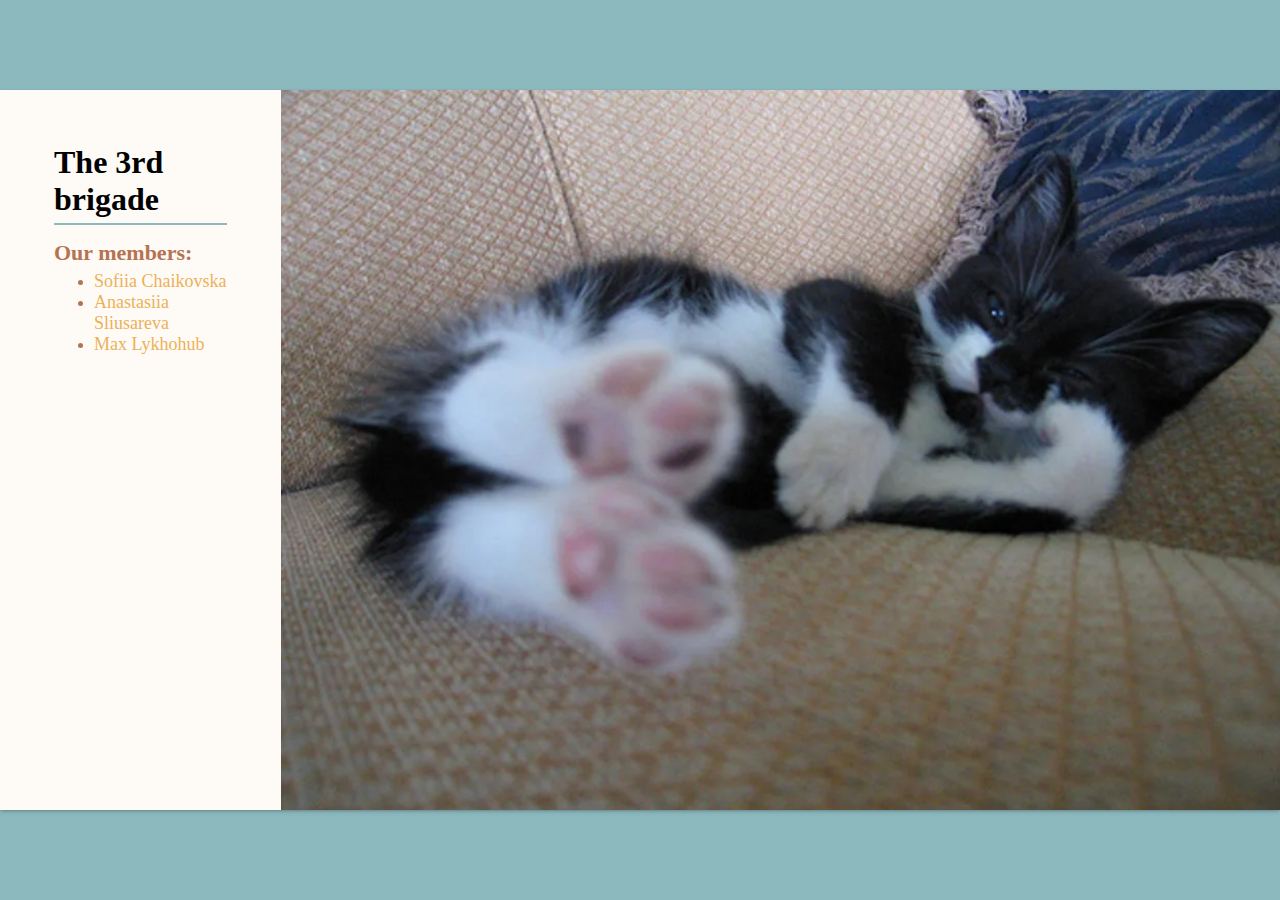
<file: Lab1/src/main/webapp/index.html>
<html>
<head>
    <meta charset="UTF-8">
    <link href="https://cdn.jsdelivr.net/npm/bootstrap@5.3.2/dist/css/bootstrap.min.css" rel="stylesheet" integrity="sha384-T3c6CoIi6uLrA9TneNEoa7RxnatzjcDSCmG1MXxSR1GAsXEV/Dwwykc2MPK8M2HN" crossorigin="anonymous">
    <link rel="stylesheet" href="styles/global-styles.scss">
    <link rel="stylesheet" href="styles/main-page.styles.scss">
    <title>The 3rd brigade</title>
</head>
<body>
<div class="items-container">
    <div class="navigation-container">
        <h1>The 3rd brigade</h1>
        <div class="divider"></div>
        <p class="members-heading">Our members:</p>
        <ul>
            <li class="list-element"><a class="member" href="/chaikovska">Sofiia Chaikovska</a></li>
            <li class="list-element"><a class="member" href="/sliusareva">Anastasiia Sliusareva</a></li>
            <li class="list-element"><a class="member" href="/lykhohub">Max Lykhohub</a></li>
        </ul>
    </div>
    <img class="cat-image" src="assets/cat.png">
</div>
</body>
</html>
</file>
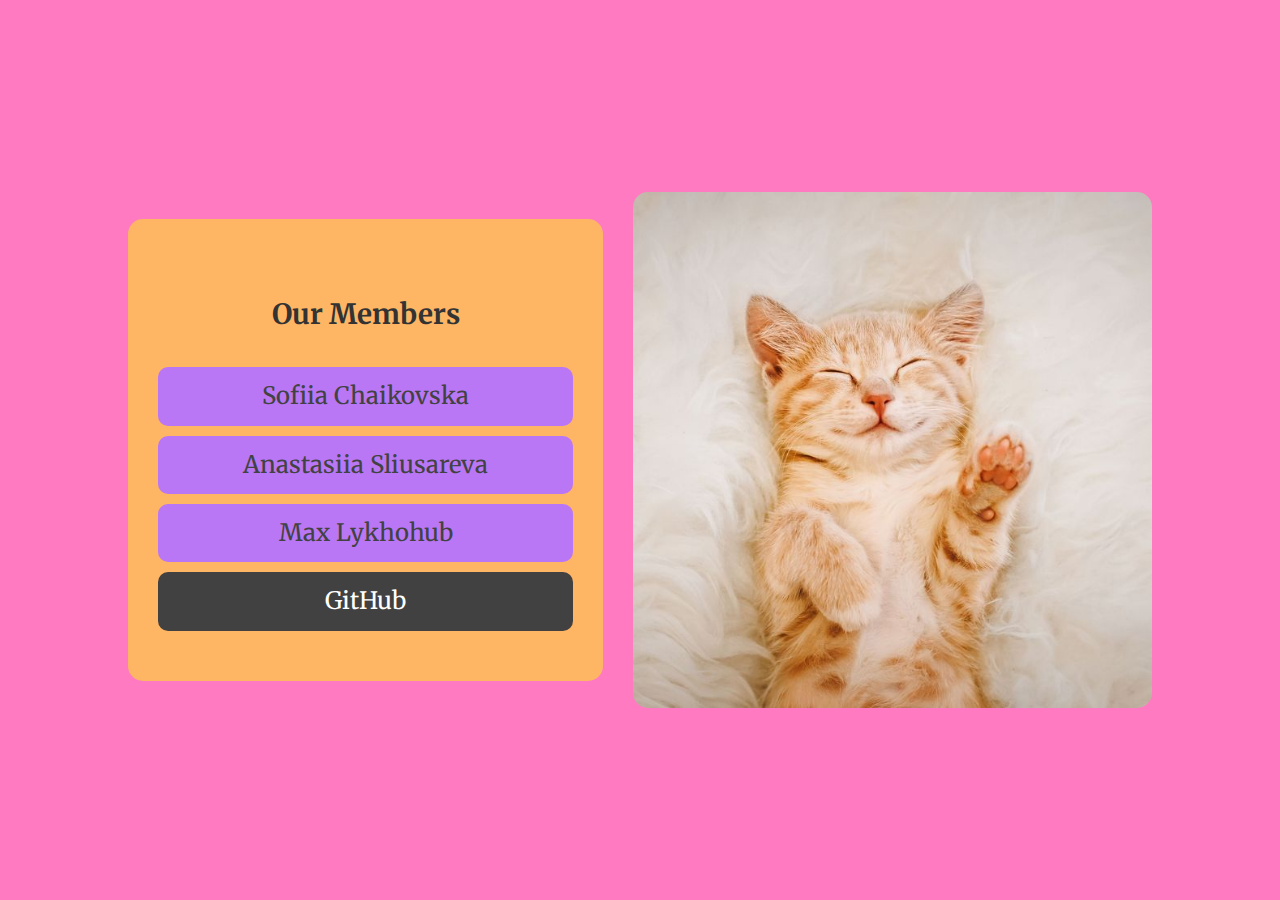
<file: project-1/lab1/src/main/webapp/index.html>
<!DOCTYPE html>
<html>
<head>
    <meta charset="UTF-8">
    <title>Lab1</title>
    <link rel="stylesheet" href="style.css"/>
    <link rel="preconnect" href="https://fonts.googleapis.com">
    <link rel="preconnect" href="https://fonts.gstatic.com" crossorigin>
    <link href="https://fonts.googleapis.com/css2?family=Merriweather:ital,wght@0,300;0,400;0,700;0,900;1,300;1,400;1,700;1,900&display=swap" rel="stylesheet">
    <style>
        body {
            background-color: #ff7ac1;
            margin: 0;
            padding: 0;
            display: flex;
            justify-content: center;
            align-items: center;
            height: 100vh;
        }
        #Main-page {
            display: flex;
            justify-content: space-between;
            align-items: center;
            width: 80%;
        }
        #Main-page-text {
            width: 50%;
            padding: 50px 30px;
            font-family: "Merriweather", serif;
            font-size: 24px;
            line-height: 1.6;
            background-color: #ffb664;
            border-radius: 15px;
            text-align: center;
            color: #333;
        }
        #Main-page-text h2 {
            font-size: 28px;
            font-weight: bold;
            margin-bottom: 30px;
        }
        #Main-page-text ul {
            margin: 0;
            padding: 0;
            list-style: none;
        }
        #Main-page-text li {
            margin-bottom: 10px;
        }
        #Main-page-text a {
            text-decoration: none;
            color: #424242;
            transition: color 0.3s;
            display: block;
            padding: 10px;
            border-radius: 10px;
            background-color: #ba77f5;
        }
        #Main-page-text a:hover {
            color: #fff;
            background-color: #ff6347;
        }
        #Main-page-photo {
            display: flex;
            justify-content: center;
            align-items: center;
            margin-left: 30px;
        }
        #Main-page-photo img {
            max-width: 100%;
            border-radius: 15px;
        }
        #github-block a {
            text-decoration: none;
            color: #fff;
            background-color: #424141;
            padding: 10px 20px;
            border-radius: 10px;
            transition: background-color 0.3s;
        }
        #github-block a:hover {
            background-color: #6b6b6b;
        }
    </style>
</head>
<body>
<div id="Main-page">
    <div id="Main-page-text">
        <h2>Our Members</h2>
        <ul>
            <li><a href="chaikovska">Sofiia Chaikovska</a></li>
            <li><a href="sliusareva">Anastasiia Sliusareva</a></li>
            <li><a href="lykhohub">Max Lykhohub</a></li>
            <div id="github-block">
                <a href="https://github.com/OP-labs-third-brigade/p2-lab-01-web-1" target="_blank">GitHub</a>
            </div>
        </ul>
    </div>
    <div id="Main-page-photo">
        <img src="images/main_page.jpg" alt="cat">
    </div>
</div>
</body>
</html>
</file>
<file: project-1/lab1/src/main/webapp/style.css>
.container {
    width: 100%;
    height: 90%;
    display: flex;
    flex-direction: column;
    align-items: center;
    justify-content: center;
}
.brigade-img {
    height: 300px;
    width: 300px;
    border: solid white 5px;
    border-radius: 50%;
    object-fit: cover;
    display: block;
}
.text-for-photo {
    font-family: "Merriweather", serif;
    font-size: 30pt;
    font-weight: 700;
    font-style: italic;
    color: white;
}
</file>
